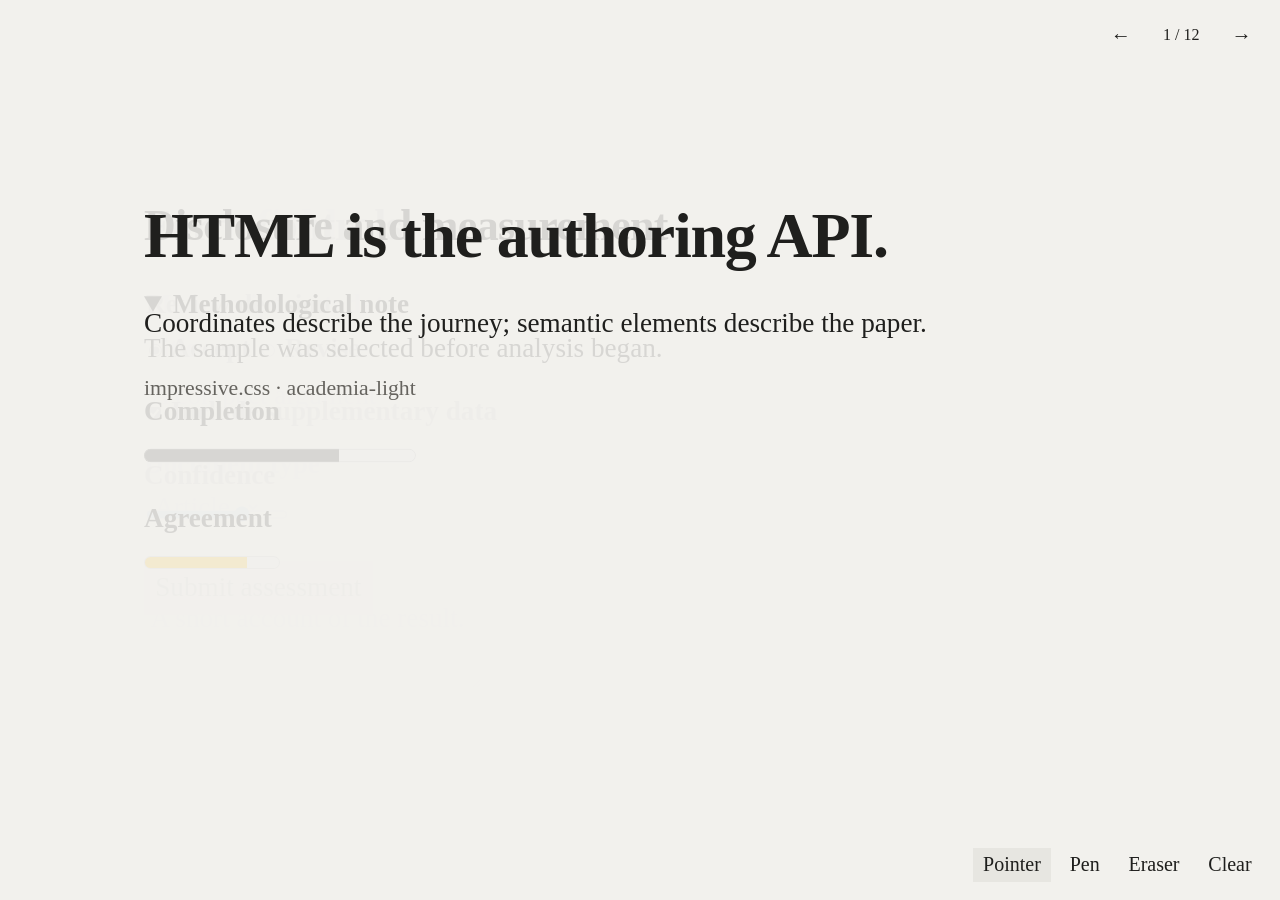
<file: index.html>
<!doctype html>
<!--
  SPDX-License-Identifier: 0BSD

  Permission to use, copy, modify, and/or distribute this software for any
  purpose with or without fee is hereby granted.

  THE SOFTWARE IS PROVIDED "AS IS" AND THE AUTHOR DISCLAIMS ALL WARRANTIES
  WITH REGARD TO THIS SOFTWARE INCLUDING ALL IMPLIED WARRANTIES OF
  MERCHANTABILITY AND FITNESS. IN NO EVENT SHALL THE AUTHOR BE LIABLE FOR ANY
  SPECIAL, DIRECT, INDIRECT, OR CONSEQUENTIAL DAMAGES OR ANY DAMAGES
  WHATSOEVER RESULTING FROM LOSS OF USE, DATA OR PROFITS, WHETHER IN AN ACTION
  OF CONTRACT, NEGLIGENCE OR OTHER TORTIOUS ACTION, ARISING OUT OF OR IN
  CONNECTION WITH THE USE OR PERFORMANCE OF THIS SOFTWARE.
-->
<html lang="en">
<head>
  <meta charset="utf-8">
  <meta name="viewport" content="width=device-width, initial-scale=1">

  <title>impressive.css element gallery</title>
  <link rel="stylesheet" href="impressive.css">
  <link rel="stylesheet" href="impressive-academia-light.css">
  <script src="impressive.js" defer></script>
</head>

<body>
<main class="impressive">
  <section id="title" class="step" data-x="0" data-y="0">
    <header>
      <h1>impressive.css</h1>
      <p>An HTML element gallery in three-dimensional space.</p>
    </header>
    <p><small>Use the arrow keys, Page Up, Page Down, or Space to navigate.</small></p>
  </section>

  <section
      id="headings"
      class="step"
      data-x="1450"
      data-y="0"
      data-z="-500"
      data-rotate-x="8"
      data-rotate-y="-18"
      data-rotate-z="4"
      data-scale=".92">
    <h2>Heading level two</h2>
    <h3>Heading level three</h3>
    <h4>Heading level four</h4>
    <h5>Heading level five</h5>
    <h6>Heading level six</h6>
  </section>

  <section
      id="inline-text"
      class="step"
      data-x="2900"
      data-y="0"
      data-z="-1300"
      data-rotate-x="-10"
      data-rotate-y="28"
      data-rotate-z="-7"
      data-scale="1.08">
    <h2>Inline text</h2>
    <p>
      A paragraph with <a href="https://example.com">a reference</a>,
      <strong>strong importance</strong>, <em>emphasis</em>,
      <mark>highlighting</mark>, <small>fine print</small>, and an
      <abbr title="abbreviation">abbr.</abbr>
    </p>
    <p>
      H<sub>2</sub>O, x<sup>2</sup>, <del>rejected</del>,
      <ins>accepted</ins>, <q cite="https://example.com">a short quotation</q>,
      <ruby>論<rt>ろん</rt>文<rt>ぶん</rt></ruby>, and <time datetime="2026-08-27">27 August 2026</time>.
    </p>
  </section>

  <section
      id="lists"
      class="step"
      data-x="4350"
      data-y="0"
      data-z="-700"
      data-rotate-y="-12"
      data-rotate-z="3">
    <h2>Lists</h2>
    <h3>Unordered</h3>
    <ul>
      <li>Observation</li>
      <li>Hypothesis <ul><li>Nested qualification</li></ul></li>
    </ul>
    <h3>Ordered</h3>
    <ol><li>Collect evidence</li><li>Draw a conclusion</li></ol>
    <dl><dt>Term</dt><dd>A concise definition.</dd></dl>
  </section>

  <div id="overview-foundations" class="overview"></div>

  <section
      id="quotations"
      class="step"
      data-x="4350"
      data-y="1050"
      data-z="-400"
      data-rotate-x="7"
      data-rotate-y="14"
      data-rotate-z="-3">
    <h2>Quotations and citations</h2>
    <blockquote cite="https://example.com/paper">
      <p>Clarity is achieved when structure makes the argument visible.</p>
    </blockquote>
    <p>— <cite>A Hypothetical Paper</cite></p>
    <hr>
    <address>
      Ada Researcher<br>
      Department of Examples<br>
      <a href="mailto:ada@example.com">ada@example.com</a>
    </address>
  </section>

  <section
      id="code"
      class="step"
      data-x="2900"
      data-y="1050"
      data-z="-1000"
      data-rotate-x="-6"
      data-rotate-y="-20"
      data-rotate-z="5"
      data-scale=".95">
    <h2>Code and computer output</h2>
    <pre><code>const slides = document.querySelectorAll(".step");

for (const slide of slides) {
  slide.dataset.state = "ready";
}</code></pre>
    <p>Press <kbd>Space</kbd> to continue. The result is <samp>ready</samp>; let <var>n</var> be the slide count.</p>
  </section>

  <section
      id="table"
      class="step"
      data-x="1450"
      data-y="1050"
      data-z="-300"
      data-rotate-x="9"
      data-rotate-y="18"
      data-rotate-z="-4">
    <h2>Tabular data</h2>
    <table>
      <caption>Illustrative measurements</caption>
      <thead><tr><th scope="col">Group</th><th scope="col">Mean</th><th scope="col">95% CI</th></tr></thead>
      <tbody>
        <tr><th scope="row">Control</th><td>12.4</td><td>11.8–13.0</td></tr>
        <tr><th scope="row">Treatment</th><td>15.7</td><td>14.9–16.5</td></tr>
      </tbody>
      <tfoot><tr><th scope="row">Difference</th><td>3.3</td><td>2.4–4.2</td></tr></tfoot>
    </table>
  </section>

  <section
      id="figure"
      class="step"
      data-x="0"
      data-y="1050"
      data-z="-850"
      data-rotate-x="-8"
      data-rotate-y="-14"
      data-rotate-z="4"
      data-scale="1.04">
    <h2>Figure and vector media</h2>
    <figure>
      <svg viewBox="0 0 800 220" role="img" aria-labelledby="chart-title chart-desc">
        <title id="chart-title">Increasing observations</title>
        <desc id="chart-desc">A line rises across five observations.</desc>
        <path d="M60 180H760M60 180V30" fill="none" stroke="currentColor" stroke-width="2" opacity=".45"/>
        <polyline points="80,155 245,130 410,138 575,82 740,48" fill="none" stroke="currentColor" stroke-width="5"/>
        <g fill="currentColor"><circle cx="80" cy="155" r="7"/><circle cx="245" cy="130" r="7"/><circle cx="410" cy="138" r="7"/><circle cx="575" cy="82" r="7"/><circle cx="740" cy="48" r="7"/></g>
      </svg>
      <figcaption>Figure 1. A restrained inline SVG illustration.</figcaption>
    </figure>
  </section>

  <div id="overview-content" class="overview"></div>

  <section
      id="form-fields"
      class="step"
      data-x="0"
      data-y="2100"
      data-z="-350"
      data-rotate-x="5"
      data-rotate-y="16"
      data-rotate-z="-3">
    <h2>Form fields</h2>
    <form>
      <fieldset>
        <legend>Manuscript metadata</legend>
        <p><label for="title-field">Title</label><br><input id="title-field" name="title" value="A compact argument"></p>
        <p><label for="kind">Document type</label><br><select id="kind" name="kind"><option>Article</option><option>Review</option><option>Letter</option></select></p>
        <p><label for="abstract">Abstract</label><br><textarea id="abstract" name="abstract" rows="2">A short account of the result.</textarea></p>
      </fieldset>
    </form>
  </section>

  <section
      id="form-controls"
      class="step"
      data-x="1450"
      data-y="2100"
      data-z="-900"
      data-rotate-x="-7"
      data-rotate-y="-18"
      data-rotate-z="4"
      data-scale=".96">
    <h2>Form controls</h2>
    <form>
      <fieldset>
        <legend>Review decision</legend>
        <p><label><input type="radio" name="decision" checked> Accept</label> <label><input type="radio" name="decision"> Revise</label></p>
        <p><label><input type="checkbox" checked> Include supplementary data</label></p>
        <p><label for="confidence">Confidence</label><br><input id="confidence" type="range" min="0" max="100" value="72"></p>
        <button type="button">Submit assessment</button>
      </fieldset>
    </form>
  </section>

  <section
      id="disclosure"
      class="step"
      data-x="2900"
      data-y="2100"
      data-z="-450"
      data-rotate-x="8"
      data-rotate-y="20"
      data-rotate-z="-5">
    <h2>Disclosure and measurement</h2>
    <details open>
      <summary>Methodological note</summary>
      <p>The sample was selected before analysis began.</p>
    </details>
    <p><label for="completion">Completion</label><br><progress id="completion" max="100" value="72">72%</progress></p>
    <p><label for="agreement">Agreement</label><br><meter id="agreement" min="0" max="1" low=".4" high=".8" optimum="1" value=".76">76%</meter></p>
  </section>

  <section
      id="finish"
      class="step"
      data-x="4350"
      data-y="2100"
      data-z="-1100"
      data-rotate-x="-9"
      data-rotate-y="-22"
      data-rotate-z="5"
      data-scale="1.05">
    <h1>HTML is the authoring API.</h1>
    <p>Coordinates describe the journey; semantic elements describe the paper.</p>
    <footer><small>impressive.css · academia-light</small></footer>
  </section>

  <nav class="impressive-controls" aria-label="Presentation controls">
    <button type="button" data-prev aria-label="Previous slide">←</button>
    <output class="impressive-progress" aria-label="Slide progress" aria-live="polite"></output>
    <button type="button" data-next aria-label="Next slide">→</button>
  </nav>

  <div class="impressive-annotations" role="toolbar" aria-label="Slide annotations">
    <button type="button" data-annotation="off" aria-pressed="true">Pointer</button>
    <button type="button" data-annotation="pen" aria-pressed="false">Pen</button>
    <button type="button" data-annotation="eraser" aria-pressed="false">Eraser</button>
    <button type="button" data-annotation="clear">Clear</button>
  </div>
</main>
</body>
</html>
</file>
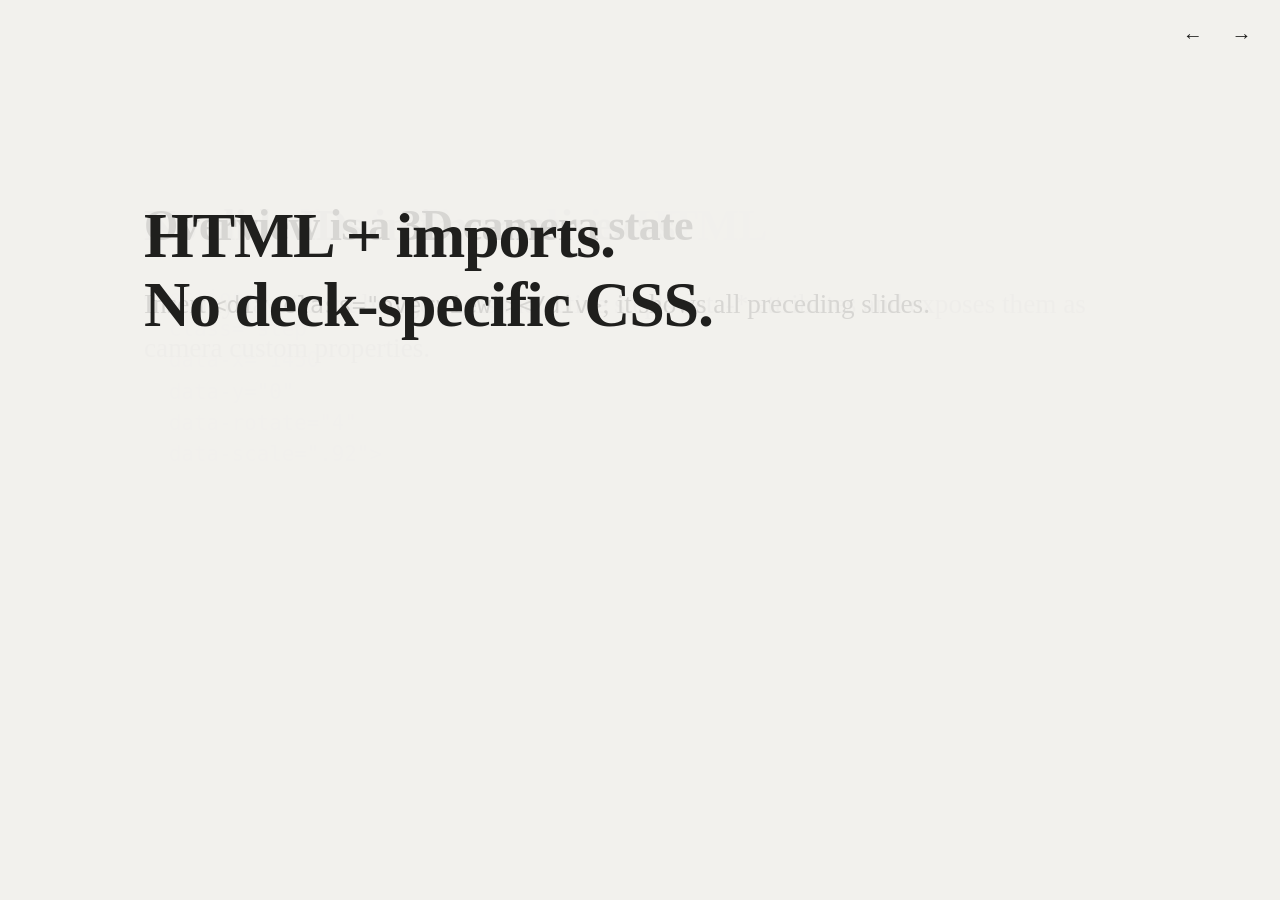
<file: example.html>
<!doctype html>
<!--
  SPDX-License-Identifier: 0BSD

  Permission to use, copy, modify, and/or distribute this software for any
  purpose with or without fee is hereby granted.

  THE SOFTWARE IS PROVIDED "AS IS" AND THE AUTHOR DISCLAIMS ALL WARRANTIES
  WITH REGARD TO THIS SOFTWARE INCLUDING ALL IMPLIED WARRANTIES OF
  MERCHANTABILITY AND FITNESS. IN NO EVENT SHALL THE AUTHOR BE LIABLE FOR ANY
  SPECIAL, DIRECT, INDIRECT, OR CONSEQUENTIAL DAMAGES OR ANY DAMAGES
  WHATSOEVER RESULTING FROM LOSS OF USE, DATA OR PROFITS, WHETHER IN AN ACTION
  OF CONTRACT, NEGLIGENCE OR OTHER TORTIOUS ACTION, ARISING OUT OF OR IN
  CONNECTION WITH THE USE OR PERFORMANCE OF THIS SOFTWARE.
-->
<html lang="en">
<head>
  <meta charset="utf-8">
  <meta name="viewport" content="width=device-width, initial-scale=1">

  <title>impressive.css example</title>
  <link rel="stylesheet" href="impressive.css">
  <link rel="stylesheet" href="impressive-academia-light.css">
  <script src="impressive.js" defer></script>
</head>

<body>
<div class="impressive">
  <section
      id="title"
      class="step"
      data-x="0"
      data-y="0"
      data-scale="1">
      <h1>impressive.css</h1>
      <p>Slides may be tilted in 3D space, but focused slides are always shown front-on.</p>
  </section>

  <section
      id="layout"
      class="step"
      data-x="1450"
      data-y="0"
      data-z="-500"
      data-rotate-x="8"
      data-rotate-y="-18"
      data-rotate-z="4"
      data-scale=".92">
      <h2>3D coordinates live only in HTML</h2>

      <pre><code>&lt;section
  class="step"
  data-x="1450"
  data-y="0"
  data-rotate="4"
  data-scale=".92"&gt;</code></pre>
  </section>

  <section
      id="camera"
      class="step"
      data-x="2900"
      data-y="-700"
      data-z="-1300"
      data-rotate-x="-10"
      data-rotate-y="28"
      data-rotate-z="-7"
      data-scale="1.08">
      <h2>No slide IDs in impressive.css</h2>
      <p>
        The tiny JavaScript bridge reads the active step's data-* attributes
        and exposes them as camera custom properties.
      </p>
  </section>

  <section
      id="overview-demo"
      class="step"
      data-x="2850"
      data-y="1000"
      data-z="-2200"
      data-rotate-x="14"
      data-rotate-y="-32"
      data-rotate-z="7"
      data-scale=".8">
      <h2>Overview is a 3D camera state</h2>
      <p>Insert <code>&lt;div class="overview"&gt;&lt;/div&gt;</code>; it shows all preceding slides.</p>
  </section>

  <div id="overview-1" class="overview"></div>

  <section
      id="finish"
      class="step"
      data-x="900"
      data-y="1550"
      data-z="-800"
      data-rotate-x="-6"
      data-rotate-y="16"
      data-rotate-z="-4"
      data-scale="1.05">
      <h1>
        HTML + imports.<br>
        No deck-specific CSS.
      </h1>
  </section>

  <nav class="impressive-controls" aria-label="Presentation controls">
    <button type="button" data-prev aria-label="Previous slide">←</button>
    <button type="button" data-next aria-label="Next slide">→</button>
  </nav>
</div>
</body>
</html>
</file>
<file: impressive.css>
/*
 * SPDX-License-Identifier: 0BSD
 *
 * Permission to use, copy, modify, and/or distribute this software for any
 * purpose with or without fee is hereby granted.
 *
 * THE SOFTWARE IS PROVIDED "AS IS" AND THE AUTHOR DISCLAIMS ALL WARRANTIES
 * WITH REGARD TO THIS SOFTWARE INCLUDING ALL IMPLIED WARRANTIES OF
 * MERCHANTABILITY AND FITNESS. IN NO EVENT SHALL THE AUTHOR BE LIABLE FOR ANY
 * SPECIAL, DIRECT, INDIRECT, OR CONSEQUENTIAL DAMAGES OR ANY DAMAGES
 * WHATSOEVER RESULTING FROM LOSS OF USE, DATA OR PROFITS, WHETHER IN AN ACTION
 * OF CONTRACT, NEGLIGENCE OR OTHER TORTIOUS ACTION, ARISING OUT OF OR IN
 * CONNECTION WITH THE USE OR PERFORMANCE OF THIS SOFTWARE.
 *
 * impressive.css
 * CSS owns layout, transforms, transitions, and rendering.
 * JavaScript supplies camera state, navigation, and slide annotations.
 */

:root {
  --impressive-slide-width: 1200px;
  --impressive-slide-height: 675px;

  --impressive-fit: min(
    calc(92vw / 1200px),
    calc(92vh / 675px)
  );

  --impressive-duration: 800ms;
  --impressive-ease: cubic-bezier(.2, .75, .2, 1);

  --impressive-ink: CanvasText;
  --impressive-pen-width: 4;
  --impressive-eraser-width: 32;
}

* {
  box-sizing: border-box;
}

html,
body {
  height: 100%;
  margin: 0;
  overflow: hidden;
}

.impressive {
  --camera-x: 0px;
  --camera-y: 0px;
  --camera-z: 0px;
  --camera-rx: 0deg;
  --camera-ry: 0deg;
  --camera-rz: 0deg;
  --camera-s: 1;
  --camera-inv-s: calc(1 / var(--camera-s));

  position: relative;
  height: 100%;
  perspective: 1600px;
  transform-style: preserve-3d;
  touch-action: pan-y;
}

.impressive:has(> .overview.active) {
  /* An overview before the first slide keeps the initial viewport fit. */
  --camera-inv-s: calc(
    min(
      calc(88vw / var(--overview-width, calc(1200px * 88 / 92))),
      calc(88vh / var(--overview-height, calc(675px * 88 / 92)))
    ) / var(--impressive-fit)
  );
}

/*
 * Public authoring API:
 *
 *   data-x
 *   data-y
 *   data-z
 *   data-rotate
 *   data-scale
 *
 * A step's own world transform is read directly from HTML with attr().
 */

/*
 * An overview is a presentation state, not a visible slide.
 * Place it anywhere among the .step elements:
 *
 *   <div class="overview" id="overview-1"></div>
 *
 * Reaching it zooms out to all preceding slides.
 */
.overview {
  display: none;

  &.active ~ .step {
    visibility: hidden;
  }
}

.step {
  --x: attr(data-x px, 0px);
  --y: attr(data-y px, 0px);
  --z: attr(data-z px, 0px);
  --rx: attr(data-rotate-x deg, 0deg);
  --ry: attr(data-rotate-y deg, 0deg);
  --rz: attr(data-rotate-z deg, attr(data-rotate deg, 0deg));
  --s: attr(data-scale type(<number>), 1);

  position: absolute;
  left: 50%;
  top: 50%;
  margin-left: calc(var(--impressive-slide-width) / -2);
  margin-top: calc(var(--impressive-slide-height) / -2);

  width: var(--impressive-slide-width);
  height: var(--impressive-slide-height);
  /*
   * Compose the shared camera transform with this slide's world transform:
   *
   *   (S^-1 · Rz^-1 · Ry^-1 · Rx^-1 · T^-1)
   *   · (T · Rx · Ry · Rz · S)
   *
   * The focused slide's transforms cancel, leaving it front-on and level.
   */
  transform:
    scale(
      calc(
        var(--impressive-fit) *
        var(--camera-inv-s)
      )
    )
    rotateZ(calc(-1 * var(--camera-rz)))
    rotateY(calc(-1 * var(--camera-ry)))
    rotateX(calc(-1 * var(--camera-rx)))
    translate3d(
      calc(-1 * var(--camera-x)),
      calc(-1 * var(--camera-y)),
      calc(-1 * var(--camera-z))
    )
    translate3d(var(--x), var(--y), var(--z))
    rotateX(var(--rx))
    rotateY(var(--ry))
    rotateZ(var(--rz))
    scale(var(--s));

  backface-visibility: hidden;

  /* Keep each slide opaque so overlapping slides remain distinguishable. */
  background: Canvas;

  transition:
    transform var(--impressive-duration) var(--impressive-ease);

  pre {
    overflow: auto;
  }

  @media (prefers-reduced-motion: reduce) {
    transition: none;
  }
}

.impressive-annotation {
  position: absolute;
  z-index: 10;
  inset: 0;
  width: 100%;
  height: 100%;
  pointer-events: none;
  touch-action: none;

  .impressive:has(.impressive-annotations [data-annotation="pen"][aria-pressed="true"]) .step.active &,
  .impressive:has(.impressive-annotations [data-annotation="eraser"][aria-pressed="true"]) .step.active & {
    pointer-events: auto;
  }

  .impressive:has(.impressive-annotations [data-annotation="pen"][aria-pressed="true"]) & {
    cursor: crosshair;
  }

  .impressive:has(.impressive-annotations [data-annotation="eraser"][aria-pressed="true"]) & {
    cursor: cell;
  }
}

:is(.impressive-annotations, .impressive-controls) {
  position: fixed;
  right: 18px;
  display: flex;
  gap: 8px;
  align-items: center;
}

.impressive-annotations {
  z-index: 30;
  bottom: 18px;
}

.impressive-controls {
  z-index: 20;
  top: 18px;
}

.impressive-progress {
  min-width: 4em;
  text-align: center;
}
</file>
<file: impressive-academia-light.css>
/*
 * SPDX-License-Identifier: 0BSD
 *
 * Permission to use, copy, modify, and/or distribute this software for any
 * purpose with or without fee is hereby granted.
 *
 * THE SOFTWARE IS PROVIDED "AS IS" AND THE AUTHOR DISCLAIMS ALL WARRANTIES
 * WITH REGARD TO THIS SOFTWARE INCLUDING ALL IMPLIED WARRANTIES OF
 * MERCHANTABILITY AND FITNESS. IN NO EVENT SHALL THE AUTHOR BE LIABLE FOR ANY
 * SPECIAL, DIRECT, INDIRECT, OR CONSEQUENTIAL DAMAGES OR ANY DAMAGES
 * WHATSOEVER RESULTING FROM LOSS OF USE, DATA OR PROFITS, WHETHER IN AN ACTION
 * OF CONTRACT, NEGLIGENCE OR OTHER TORTIOUS ACTION, ARISING OUT OF OR IN
 * CONNECTION WITH THE USE OR PERFORMANCE OF THIS SOFTWARE.
 *
 * Academic light theme for impressive.js.
 * Load this file after impressive.css.
 */

:root {
  color-scheme: light;
  --academia-text: #1f1f1d;
  --academia-muted: #66645f;
  --academia-background: #f2f1ed;
  --academia-rule: #cfcec8;
  --academia-highlight: #e6e0b9;
  --academia-control: #e7e6e1;
  --impressive-ink: #963f36;
}

body {
  color: var(--academia-text);
  background: var(--academia-background);
  font-family: serif;
  font-kerning: normal;
  text-rendering: optimizeLegibility;
}

.step {
  padding: 5.5rem 6.5rem;
  background: color-mix(
    in srgb,
    var(--academia-background) 88%,
    transparent
  );
  font-size: 1.7rem;
  line-height: 1.6;

  & :is(h1, h2, h3, h4, h5, h6) {
    color: inherit;
    font-weight: 600;
    text-wrap: balance;
  }

  & h1 {
    margin: 0 0 2rem;
    font-size: 4rem;
    line-height: 1.08;
    letter-spacing: -.02em;
  }

  & h2 {
    margin: 0 0 2rem;
    font-size: 2.75rem;
    line-height: 1.15;
    letter-spacing: -.015em;
  }

  & h3 {
    margin: 1.5rem 0 .75rem;
    font-size: 2rem;
    line-height: 1.2;
  }

  & h4 {
    margin: 1.25rem 0 .6rem;
    font-size: 1.65rem;
    line-height: 1.25;
  }

  & :is(h5, h6) {
    margin: 1rem 0 .5rem;
    font-size: 1.35rem;
    line-height: 1.3;
  }

  & :where(p, ul, ol, dl, blockquote, figure, table, details) {
    margin: 0 0 1.25rem;
  }

  & :where(ul, ol) {
    padding-left: 1.5em;

    & :where(ul, ol) {
      margin: .25rem 0;
    }
  }

  & li + li {
    margin-top: .25em;
  }

  & dt,
  & :where(strong, b),
  & th,
  & :is(legend, label) {
    font-weight: 600;
  }

  & dd {
    margin: 0 0 .75rem 2rem;
  }

  & blockquote {
    padding-left: 1.5rem;
    color: var(--academia-muted);
    font-style: italic;

    & > :last-child {
      margin-bottom: 0;
    }
  }

  & :where(small, figcaption, caption) {
    color: var(--academia-muted);
    font-size: .8em;
  }

  & :where(sub, sup) {
    font-size: .7em;
    line-height: 0;
  }

  & mark {
    color: inherit;
    background: var(--academia-highlight);
  }

  & abbr[title] {
    text-decoration: underline dotted;
    text-underline-offset: .14em;
  }

  & hr {
    height: 1px;
    margin: 1.75rem 0;
    border: 0;
    background: var(--academia-rule);
  }

  & :where(code, kbd, samp, pre) {
    font-family: ui-monospace, "SFMono-Regular", Consolas, monospace;
  }

  & pre {
    margin: 1.5rem 0;
    font-size: 1.3rem;
    line-height: 1.5;
    white-space: pre-wrap;
  }

  & :not(pre) > :where(code, kbd, samp) {
    font-size: .85em;
  }

  & a {
    color: inherit;
    text-decoration-thickness: .06em;
    text-underline-offset: .14em;

    &:hover {
      text-decoration-thickness: .1em;
    }
  }

  & :where(img, svg, video, canvas:not(.impressive-annotation)) {
    max-width: 100%;
    height: auto;
  }

  & figure {
    text-align: center;
  }

  & figcaption {
    margin-top: .5rem;
  }

  & table {
    width: 100%;
    border-collapse: collapse;
    font-variant-numeric: tabular-nums;
  }

  & caption {
    margin-bottom: .5rem;
    text-align: left;
  }

  & :where(th, td) {
    padding: .4rem .65rem;
    border-bottom: 1px solid var(--academia-rule);
    text-align: left;
    vertical-align: top;
  }

  & :where(fieldset, input, textarea, select, button) {
    color: inherit;
    font: inherit;
  }

  & fieldset {
    margin: 0 0 1.25rem;
    padding: 0;
    border: 0;
  }

  & :where(input, textarea, select) {
    padding: .25rem .4rem;
    border: 0;
    border-bottom: 1px solid var(--academia-rule);
    border-radius: 0;
    background: transparent;
  }

  & textarea {
    resize: vertical;
  }

  & :where(input[type="checkbox"], input[type="radio"]) {
    padding: 0;
    border: 0;
    accent-color: var(--academia-text);
  }

  & button {
    padding: .35rem .7rem;
    border: 0;
    background: var(--academia-control);
    cursor: pointer;
  }

  & :where(button, input, textarea, select, summary, a):focus-visible {
    outline: 2px solid currentColor;
    outline-offset: .18rem;
  }

  & summary {
    cursor: pointer;
    font-weight: 600;
  }

  & :where(progress, meter) {
    accent-color: var(--academia-text);
  }
}

:is(.impressive-controls, .impressive-annotations) button {
  padding: .35rem .65rem;
  border: 0;
  color: var(--academia-text);
  background: transparent;
  font: inherit;
  font-size: 1.25rem;
  cursor: pointer;

  &:hover,
  &:focus-visible {
    background: var(--academia-control);
  }
}

.impressive-progress {
  font-variant-numeric: tabular-nums;
}

.impressive-annotations button {
  &[aria-pressed="true"] {
    background: var(--academia-control);
  }

  &:disabled {
    opacity: .4;
    cursor: default;
  }
}
</file>
